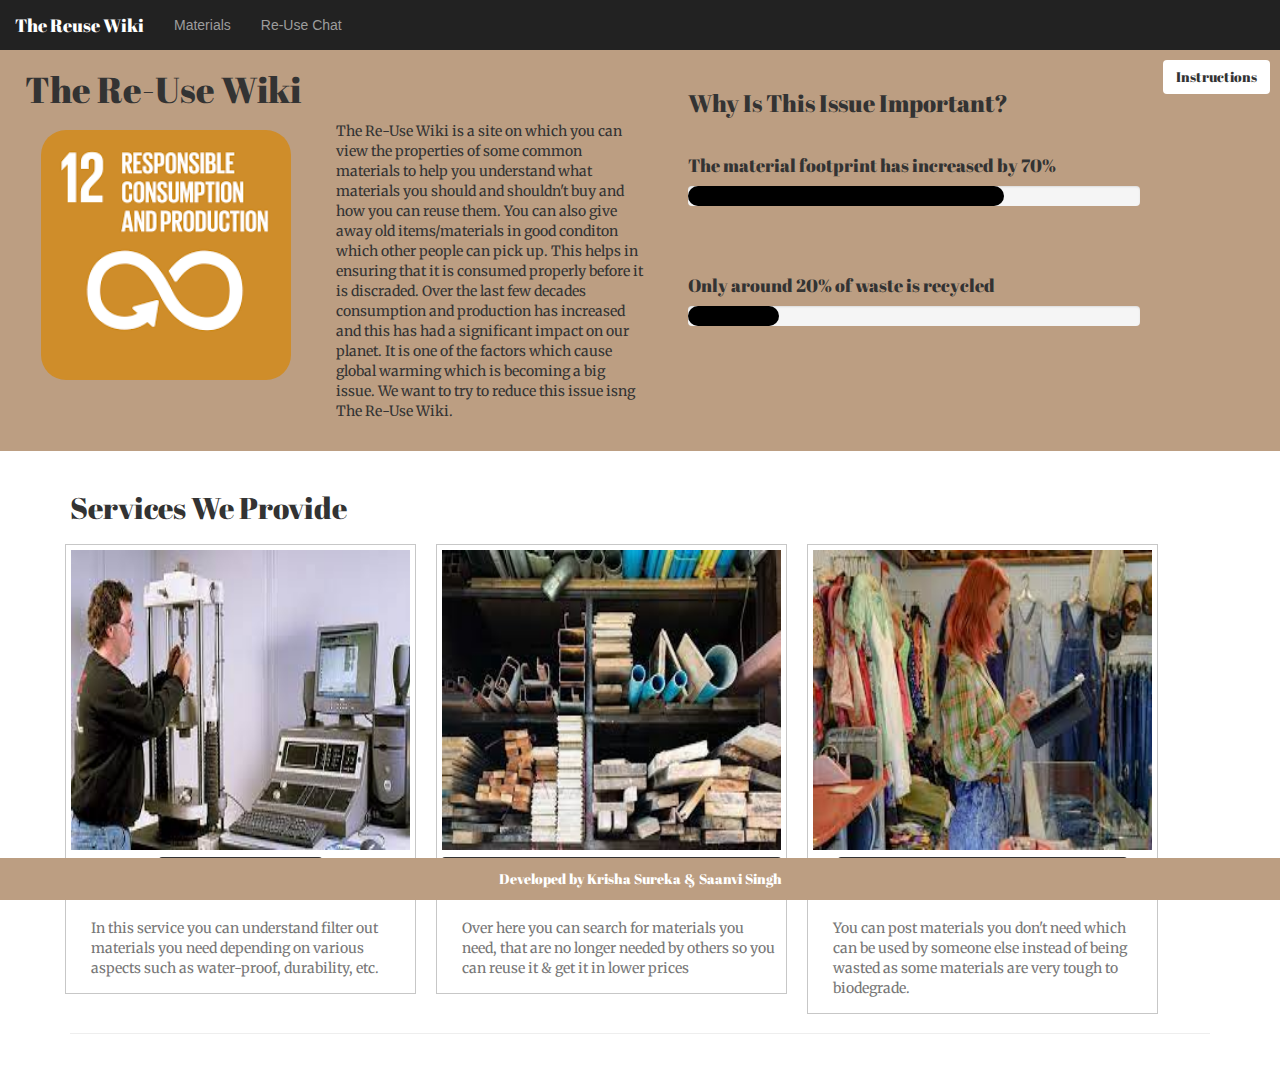
<file: index.html>
<html>
  <head>
    <title>The Re-Use Wiki</title>
    <link rel="stylesheet" href="style.css">
    <meta name="viewport" content="width=device-width, initial-scale=1">
  <link rel="stylesheet" href="https://maxcdn.bootstrapcdn.com/bootstrap/3.4.0/css/bootstrap.min.css">
  <script src="https://ajax.googleapis.com/ajax/libs/jquery/3.4.1/jquery.min.js"></script>
  <script src="https://maxcdn.bootstrapcdn.com/bootstrap/3.4.0/js/bootstrap.min.js"></script>
  <link href="https://fonts.googleapis.com/css2?family=Abril+Fatface&family=Merriweather&display=swap" rel="stylesheet">

<link rel="preconnect" href="https://fonts.googleapis.com">
<link rel="preconnect" href="https://fonts.gstatic.com" crossorigin>
<link rel="preconnect" href="https://fonts.googleapis.com">
<link rel="preconnect" href="https://fonts.gstatic.com" crossorigin>
<link href="https://fonts.googleapis.com/css2?family=Montserrat&family=Slabo+27px&display=swap" rel="stylesheet">

</head>

<body>
  <nav class="navbar-inverse" style="position:sticky;top:0;z-index:99999">
    <div class="navbar-header">
    <button type="button" class="navbar-toggle" data-toggle="collapse" data-target="#myNavbar">
        <span class="icon-bar"></span>
        <span class="icon-bar"></span>
        <span class="icon-bar"></span>
        </button>
        <a class="navbar-brand" href="index.html"> The Reuse Wiki </a>
    </div>
    <div class="collapse navbar-collapse" id="myNavbar">
    <ul class="nav navbar-nav">
        <li><a href="material.html"> Materials </a></li>
        <li><a href="chat.html"> Re-Use Chat </a></li>
        </ul>
    </div>
    </nav>   

    <div id="myModal" class="modal fade">
      <div class="modal-dialog">
        <div class="modal-content">
          <div class="modal-header">
            <button class="close" data-dismiss="modal">&times;</button>
            <h4>How to use this website</h4>
            <div class="modal-body">
              <li>Find out about the issue we are trying to solve and the SDG on the home page</li><hr>
              <li> Read about materials, their, properties, how eco friendly they are and how to recycle them on the materials page so you know which ones you should buy.</li><hr>
                <li>Create/join rooms with names based on items you don’t need in the chat section for other people to reuse</li><hr>
                  <li> Use the chat to coordinate how to pick up and drop off these items so they get reused rather than thrown away.</li>
    </div></div></div></div></div><div> </div>
    
<div class="about"><button class="btn" data-toggle="modal" data-target="#myModal">Instructions</button>
<h1 class="section-title">The Re-Use Wiki</h1>
<br>
<br>
<div class="row">
  <div class="col-md-3">
    <div class="text-center text-md-left">
      <a href="https://sdgs.un.org/goals/goal12" target="_blank">
      <img src="sdg.png" style=" height:px; width: 250px;border-radius: 25px" class="SDG">
    </a>
    </div>
  </div>

  <div class="col-md-9 triangle-left-md triangle-top-sm">
    <div class="rounded bg-white shadow-dark padding-30">
      <div class="row">
        <div class="col-md-6">
          <p class="text1" id="abt">The Re-Use Wiki is a site on which you can view the properties of some common materials to help you understand what materials you should and shouldn't buy and how you can reuse them. You can also give away old items/materials in good conditon which other people can pick up. This helps in ensuring that it is consumed properly before it is discraded. Over the last few decades consumption and production has increased and this has had a significant impact on our planet. It is one of the factors which cause global warming which is becoming a big issue. We want to try to reduce this issue isng The Re-Use Wiki.</p>
        </div>
            
        <div class="col-md-6 target_audience">
          <div class="skill-item">
            <br>
              <br>
              <h3 class="heading">Why Is This Issue Important?</h3>
            <div class="skill-info clearfix">
              <br>
              <h4 class="float-left mb-3 mt-0">The material footprint has increased by 70%</h4>
        
            </div>
            <div class="progress">
              <div class="progress-bar data-background" role="progressbar" aria-valuemin="0" aria-valuemax="100" aria-valuenow="0" data-color="#FFD15C" style="background-color: black; width: 70%;">
              </div>
            </div>
            <br>
            <div class="skill-info clearfix">
              <br>
              <h4 class="float-left mb-3 mt-0">Only around 20% of waste is recycled</h4>
        
            </div>
            <div class="progress">
              <div class="progress-bar data-background" role="progressbar" aria-valuemin="0" aria-valuemax="100" aria-valuenow="0" data-color="#FFD15C" style="background-color: black; width: 20%;">
              </div>
            </div>
            	
          </div>                    </div>
                  </div>
      </div>
    </div>
  </div>
</div>

  <div class="container">

    <div class="page-header">
      <h2 class="text-capitalize">Services We Provide</h2>
      <center>
      <div class="row">
        <div class="serviceDiv">
          <img class="img-responsive" src="material.jpg">
          <h4 class="text-capitalize"><kbd>Material Details</kbd></h4>
          <hr>
          <h5 class="text-success text-left text-capitalize"></h5>
          <p class="text-muted text-left text">In this service you can understand filter out materials you need depending on various aspects such as water-proof, durability, etc.</p>
        </div>

        <div class="serviceDiv">
          <img class="img-responsive" src="buy.jpg">
          <h4 class="text-capitalize"><kbd>Get materials to reuse effectively</kbd></h4>
          <hr>
          <h5 class="text-success text-left text-capitalize"></h5>
          <p class="text-muted text-left  text">Over here you can search for materials you need, that are no longer needed by others so you can reuse it & get it in lower prices</p>
        </div>
        <div class="serviceDiv">
          <img class="img-responsive" src="sell.jpg">
          <h4 class="text-capitalize"><kbd>Sell materials you don't need</kbd></h4>
          <hr>
          <h5 class="text-success text-left text-capitalize"></h5>
          <p class="text-muted text-left  text">You can post materials you don't need which can be used by someone else instead of being wasted as some materials are very tough to biodegrade. </p>
        </div>
      </div>
    </center>
    </div>
      </div>

      <br>
      <div class="footer">
        Developed by Krisha Sureka & Saanvi Singh
      </div>
</body>
</html>
</file>
<file: style.css>
html {
    scroll-behavior: smooth;
  
  }

  .about {
    padding: 10px;
    padding-bottom: 20px;
    padding-left: 15px;
  }
  
    .navbar-brand{
   font-family: 'Abril Fatface', cursive;
   font-size: 25px;
  }
  
   .SDG{
     margin-top: -30;
     margin-left:-120;
   }
   .target_audience{
     margin-left: -130;
     margin-top:-80;
   }
   .text1{
    font-family: 'Merriweather', serif;
    display: inline-block;
    text-align: left;
    width: 310;
    margin-top: -39;
   }   
   .text{
    font-family: 'Merriweather', serif; 
    text-align: center;

   }   

  
   .modal-header{
    font-family: 'Abril Fatface', cursive;
  }
.modal-body{
  
  font-family: 'Merriweather', serif; 
}
.btn{
background-color: white;
font-family: 'Abril Fatface', cursive;
float: right;
position: relative;
}
.know{
  background-color: #BC9E82;
  font-family: 'Abril Fatface', cursive;
  float: right;
  width: 10%;
  height: 8%;
  border-radius: 50px;
}
.progress {
  height: 7px;
  margin-bottom: 0;
  overflow: hidden;
  background-color: #F1F1F1;
  border-radius: 30px;
}
.heading{
  margin-top: -30;
}
.progress {
  height: 7px;
  margin-bottom: 0;
  overflow: hidden;
  background-color: #BC9E82;   
  border-radius: 15px;
  -webkit-box-shadow: none;
  box-shadow: none;
}
.page-header{
  font-family: 'Abril Fatface', cursive;
}
.about{
  background-color:#BC9E82;
  font-family: 'Abril Fatface';
  
}
.progress-bar {
  border-radius: 15px;
  float: left;
  width: 0;
  height: 100%;
  font-size: 12px;
  line-height: 7px;
  color: #BC9E82;
  text-align: center;
  background-color: #BC9E82;
  border-radius: 20px;
}

   .serviceDiv
   {
     float: left;
     width: 30%;
     padding: 5px;
     margin: 10px;
     border: 1px solid #c7c7c7;
   }
   
   .serviceDiv img
   {
     width: 100%;
     height:300px;
   } 
   
   .serviceDiv hr
   {
       width: 100%; 
   }
   
   .serviceDiv h5 , .serviceDiv p
   {
   margin-left: 20px;
   }
.section-title {
  margin-left: 10px;
  margin-top: 10px;
}

.footer {
  position: fixed;
  color: #fff;
  bottom: 0;
  width: 100%;
  background-color: #BC9E82;
  line-height: 3;
  text-align: center;
  margin-top: 10px;
  font-family: 'Abril Fatface', cursive;
}

.SDG {
  width: 250px;
  border-radius: 25px;
  margin-left: 10px;
  transition: transform .2s;
}

.SDG:hover {
  transform:scale(0.8);
}
</file>
